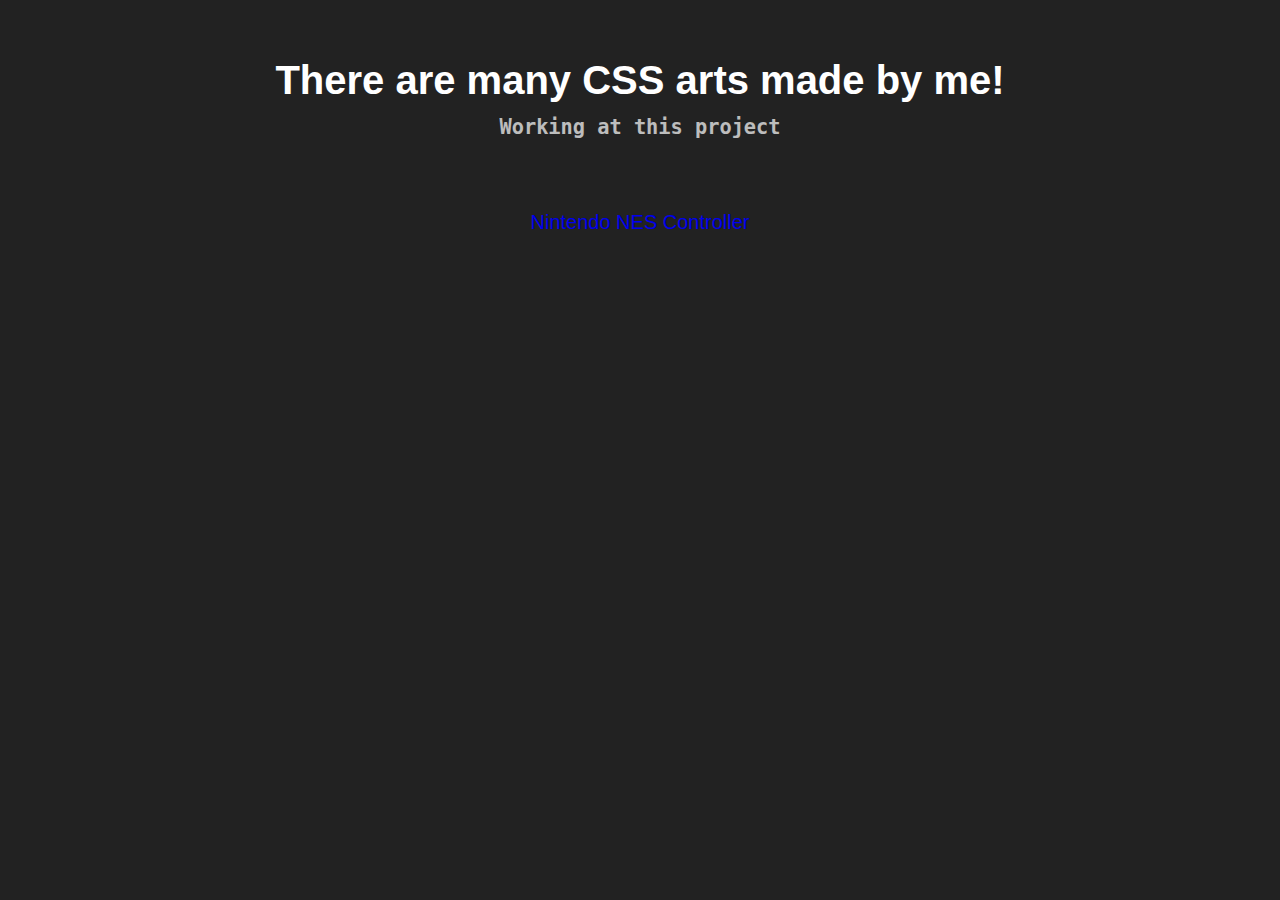
<file: index.html>
<!DOCTYPE html>
<html lang="en">
<head>
   <meta charset="UTF-8">
   <meta http-equiv="X-UA-Compatible" content="IE=edge">
   <meta name="viewport" content="width=device-width, initial-scale=1.0">
   <title>CSS Art - Daniel Antunes</title>
   <link rel="stylesheet" href="style.css">
</head>
<body>
   <h1>There are many CSS arts made by me!<br><span>Working at this project</span></h1>
   <ul>
      <li><a href="css-arts/nintendo-nes/nintendo-nes.html" target="_blank">Nintendo NES Controller</a></li>
   </ul>
</body>
</html>
</file>
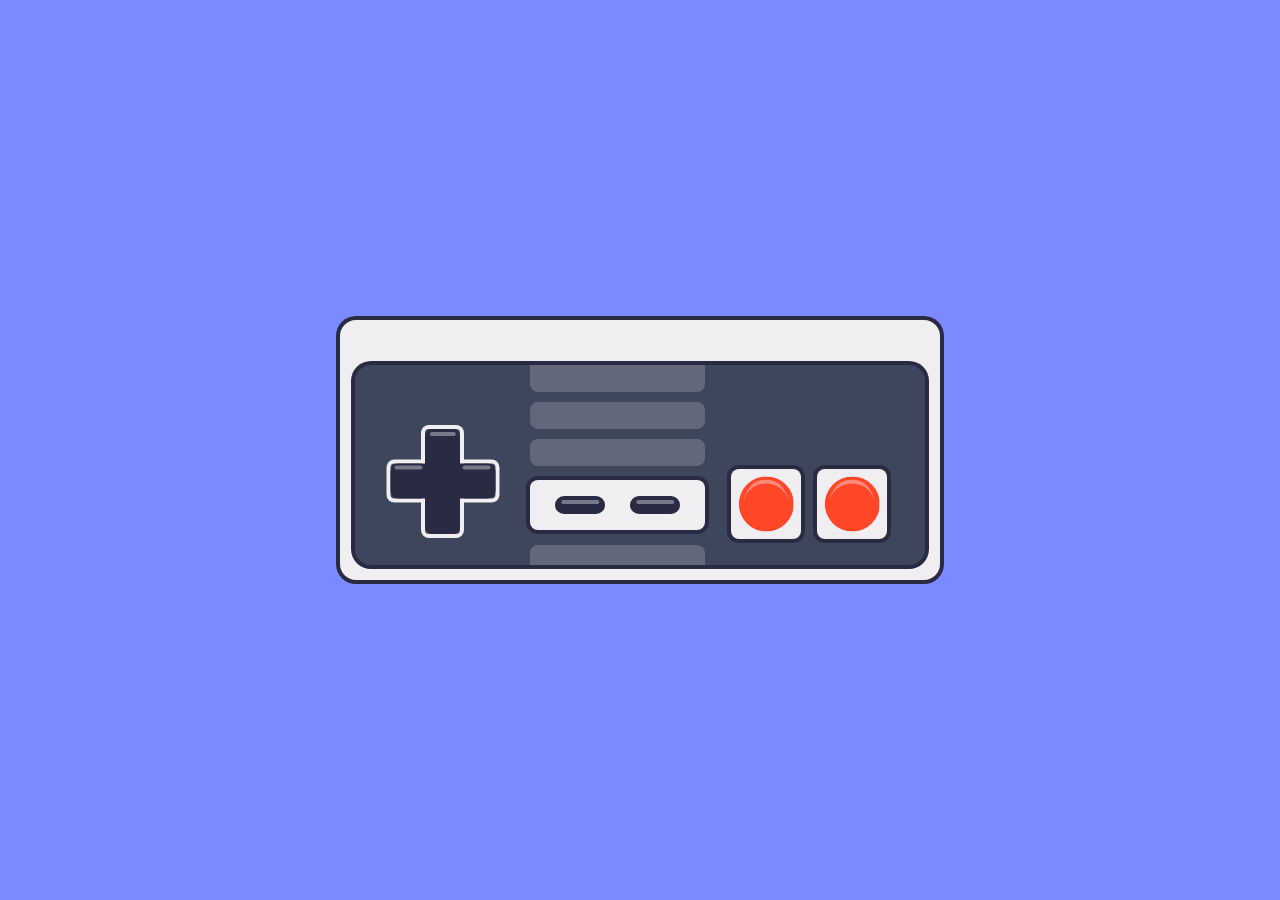
<file: css-arts/nintendo-nes/nintendo-nes.html>
<!DOCTYPE html>
<html lang="en">

<head>
   <meta charset="UTF-8">
   <meta http-equiv="X-UA-Compatible" content="IE=edge">
   <meta name="viewport" content="width=device-width, initial-scale=1.0">
   <title>CSS Art - Nintendo NES Controller</title>
   <link rel="stylesheet" href="nintendo-nes.css">
</head>

<body>
   <main class="controll-body">
      <div class="controll-body-inside">

         <div class="left">
            <div class="arrows">
               <div class="up-down"></div>
               <div class="left-right"></div>
            </div>
            <div class="outlined"></div>
         </div>

         <div class="center">
            <div class="details"></div>
            <div class="buttons">
               <div class="button select"></div>
               <div class="button start"></div>
            </div>
            <div class="detail bottom"></div>
         </div>

         <div class="right">
            <div class="button b"></div>
            <div class="button a"></div>
         </div>

      </div>
   </main>
</body>

</html>
</file>
<file: style.css>
* {
  margin: 0;
  padding: 0;
  box-sizing: border-box;
}

body {
  background: #222;
  color: white;
  font-family: Arial, Helvetica, sans-serif;
  text-align: center;
  font-size: 125%;
}

h1 {
  margin: 60px auto;
  line-height: 1;
}

h1 span {
  font-size: 62.5%;
  font-family: monospace;
  opacity: 0.7;
}

a {
  text-decoration: none;
  line-height: 2.2;
}

a:visited {
  color: magenta;
}
</file>
<file: css-arts/nintendo-nes/nintendo-nes.css>
* {
  margin: 0;
  padding: 0;
  box-sizing: border-box;
}

:root {
  --background: #7c89ff;
  --white: #f0eef0;
  --red: #ff4728;
  --black: #3e465c;
  --btn-black: #282b42;
}

body {
  width: 100vw;
  height: 100vh;
  display: grid;
  place-items: center;
  background: var(--background);
}

.controll-body {
  position: relative;
  display: flex;
  justify-content: center;
  width: 600px;
  height: 260px;
  background: var(--white);
  box-shadow: 0 0 0 4px var(--btn-black);
  border-radius: 16px;
}

.controll-body-inside {
  position: relative;
  display: grid;
  grid-template-columns: 175px auto 220px;
  grid-template-rows: auto;
  top: 45px;
  width: 570px;
  height: 200px;
  background-color: var(--black);
  box-shadow: 0 0 0 4px var(--btn-black);
  border-radius: 16px;
}

.left {
  display: grid;
  place-items: center;
  position: relative;
  top: 8%;
}

.up-down {
  position: relative;
  width: 35px;
  height: 105px;
  background: var(--btn-black);
  border-radius: 8px;
  z-index: 1;
}

.up-down::after {
  content: "";
  position: absolute;
  width: 75%;
  top: 3%;
  left: 50%;
  border-radius: 4px;
  transform: translateX(-50%);
  height: 4px;
  background: var(--white);
  opacity: 0.4;
}

.left-right {
  position: absolute;
  top: 50%;
  left: 50%;
  transform: translate(-50%, -50%);
  width: 105px;
  height: 35px;
  border-radius: 8px;
  background: var(--btn-black);
  z-index: 1;
}

.left-right::after,
.left-right::before {
  content: "";
  position: absolute;
  top: 7%;
  width: 27%;
  height: 4px;
  border-radius: 4px;
  background: var(--white);
  opacity: 0.4;
}

.left-right::before {
  left: 4%;
}

.left-right::after {
  right: 4%;
}

.outlined {
  position: absolute;
  width: 35px;
  height: 105px;
  box-shadow: 0 0 0 4px var(--white);
  border-radius: 4px;
}

.outlined::after {
  content: "";
  position: absolute;
  top: 50%;
  left: 50%;
  transform: translate(-50%, -50%);
  width: 105px;
  height: 35px;
  box-shadow: 0 0 0 4px var(--white);
  border-radius: 4px;
}

.buttons {
  position: relative;
  display: flex;
  justify-content: center;
  align-items: center;
  top: 115px;
  width: 100%;
  height: 50px;
  background: var(--white);
  box-shadow: 0 0 0 4px var(--btn-black);
  border-radius: 8px;
}

.button.select,
.button.start {
  position: relative;
  width: 50px;
  height: 18px;
  background: var(--btn-black);
  border-radius: 18px;
}

.button.select::after,
.button.start::after {
  content: "";
  position: absolute;
  width: 75%;
  top: 20%;
  left: 50%;
  border-radius: 4px;
  transform: translateX(-50%);
  height: 4px;
  background: var(--white);
  opacity: 0.4;
}

.start {
  margin-left: 25px;
}

.details {
  position: absolute;
  width: 175px;
  height: 27px;
  background-color: var(--white);
  border-radius: 0 0 8px 8px;
  opacity: 0.2;
}

.details::before,
.details::after {
  content: "";
  position: absolute;
  width: 175px;
  height: 27px;
  background-color: var(--white);
  border-radius: 8px;
}

.details::before {
  transform: translateY(37px);
}

.details::after {
  transform: translateY(calc(37px * 2));
}

.detail.bottom {
  position: absolute;
  bottom: 0;
  width: 175px;
  height: 20px;
  background-color: var(--white);
  border-radius: 8px 8px 0 0;
  opacity: 0.2;
}

.right {
  display: flex;
  position: relative;
  left: 12%;
  top: 52%;
}

.button.a,
.button.b {
  position: relative;
  width: 70px;
  height: 70px;
  background-color: var(--white);
  box-shadow: 0 0 0 4px var(--btn-black);
  border-radius: 8px;
}

.button.a::before,
.button.b::before {
  content: "";
  position: absolute;
  top: 50%;
  left: 50%;
  transform: translate(-50%, -50%);
  width: 55px;
  height: 55px;
  clip-path: circle();
  background: var(--red);
}

.button.a::after,
.button.b::after {
   content: "";
   position: absolute;
   top:50%;
   left: 50%;
   transform: translate(-50%, -50%);
   width: 45px;
   height: 45px;
   border-radius: 50%;
   border-top: 4px solid var(--white);
   opacity: 0.4;
}

.right > div + div {
  margin-left: 16px;
}

@media (max-width: 700px) {
  main {
    position: relative;
    transform: translateX(-20%) scale(0.8) rotate(-90deg);
    margin: 0;
  }
}
</file>
